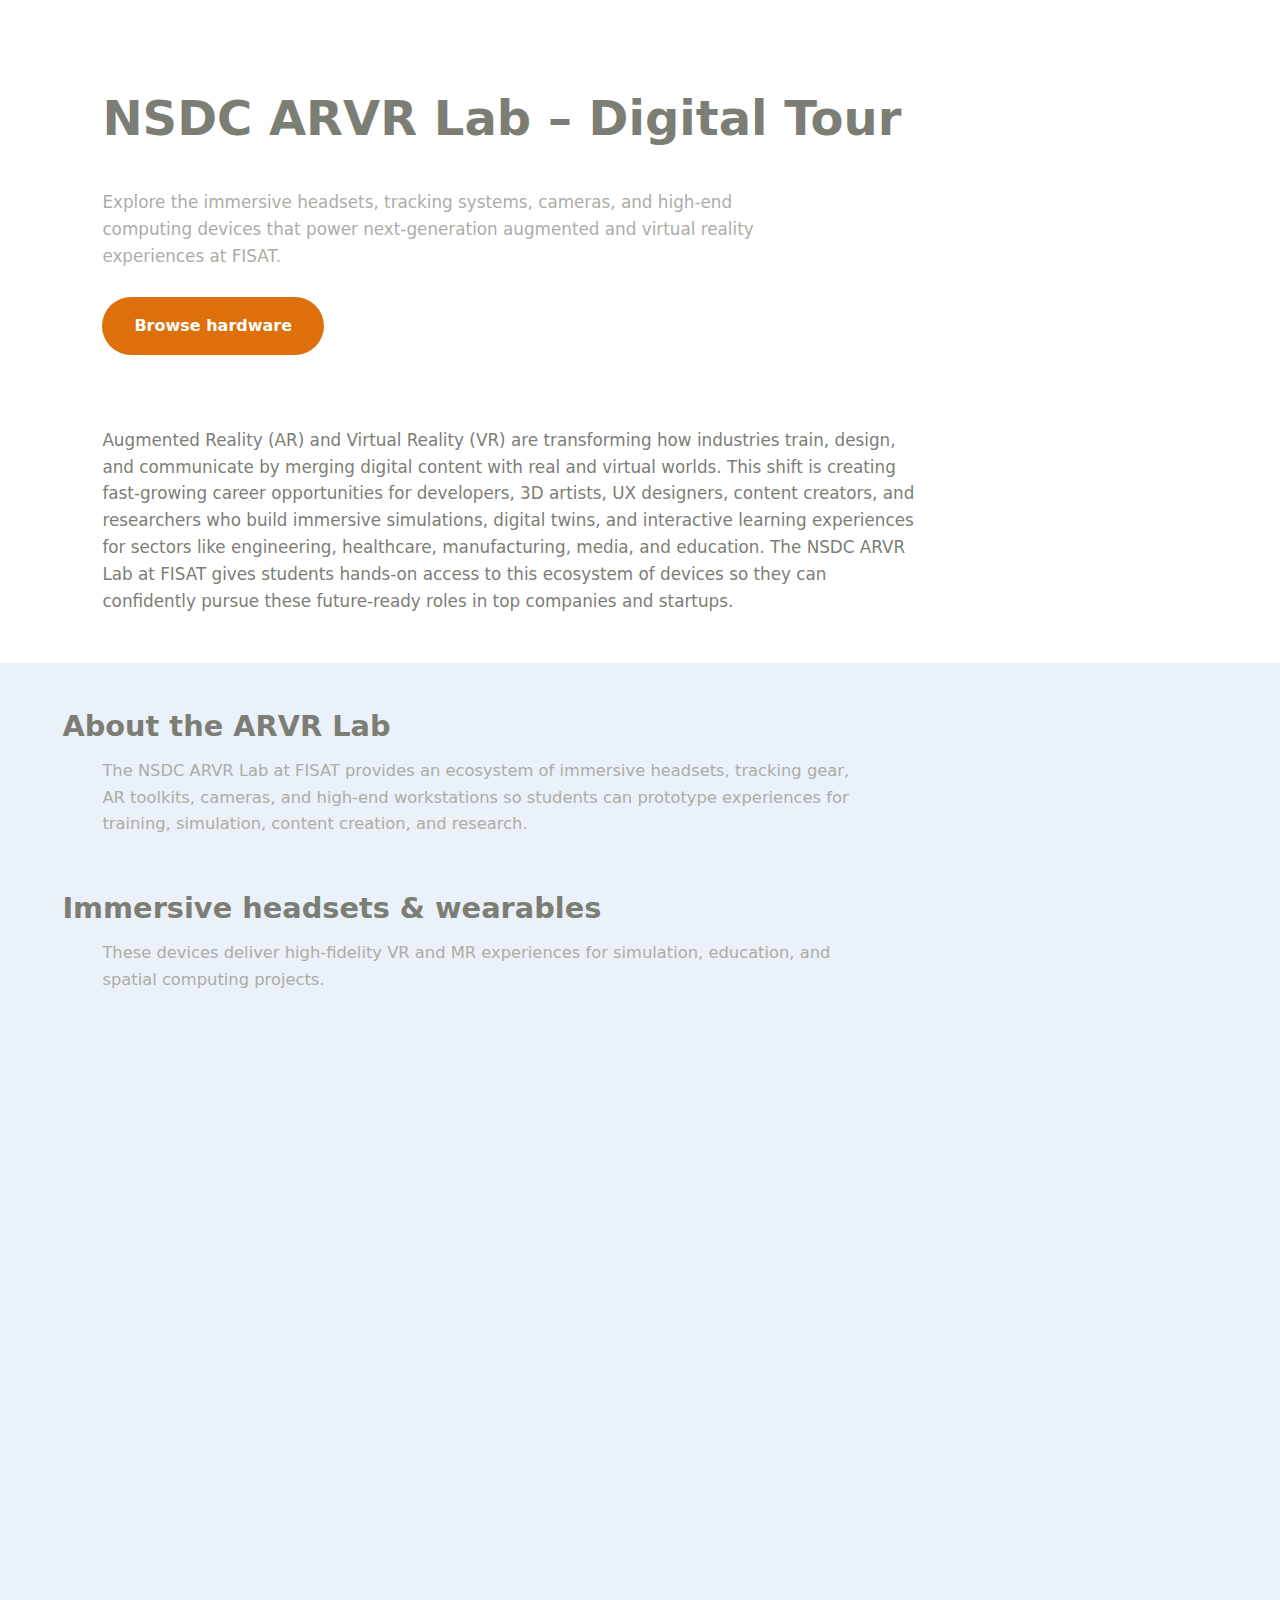
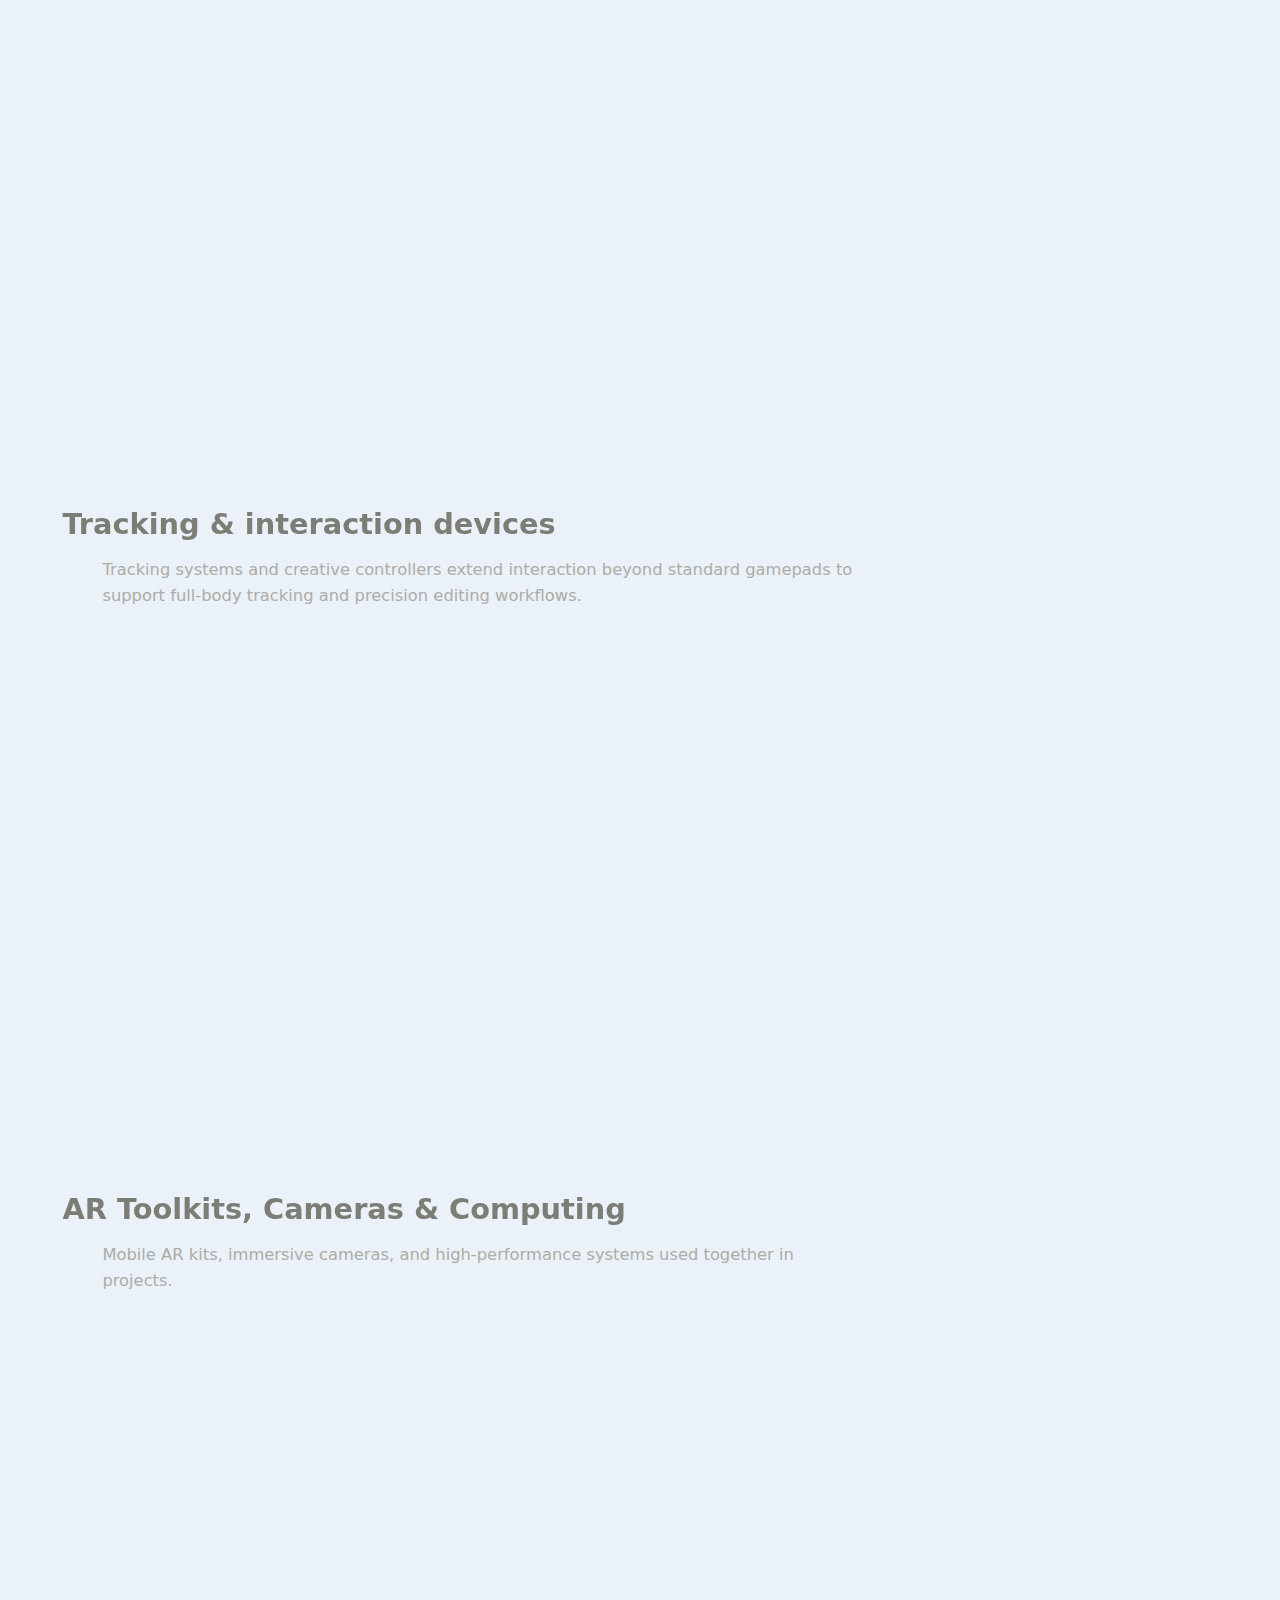
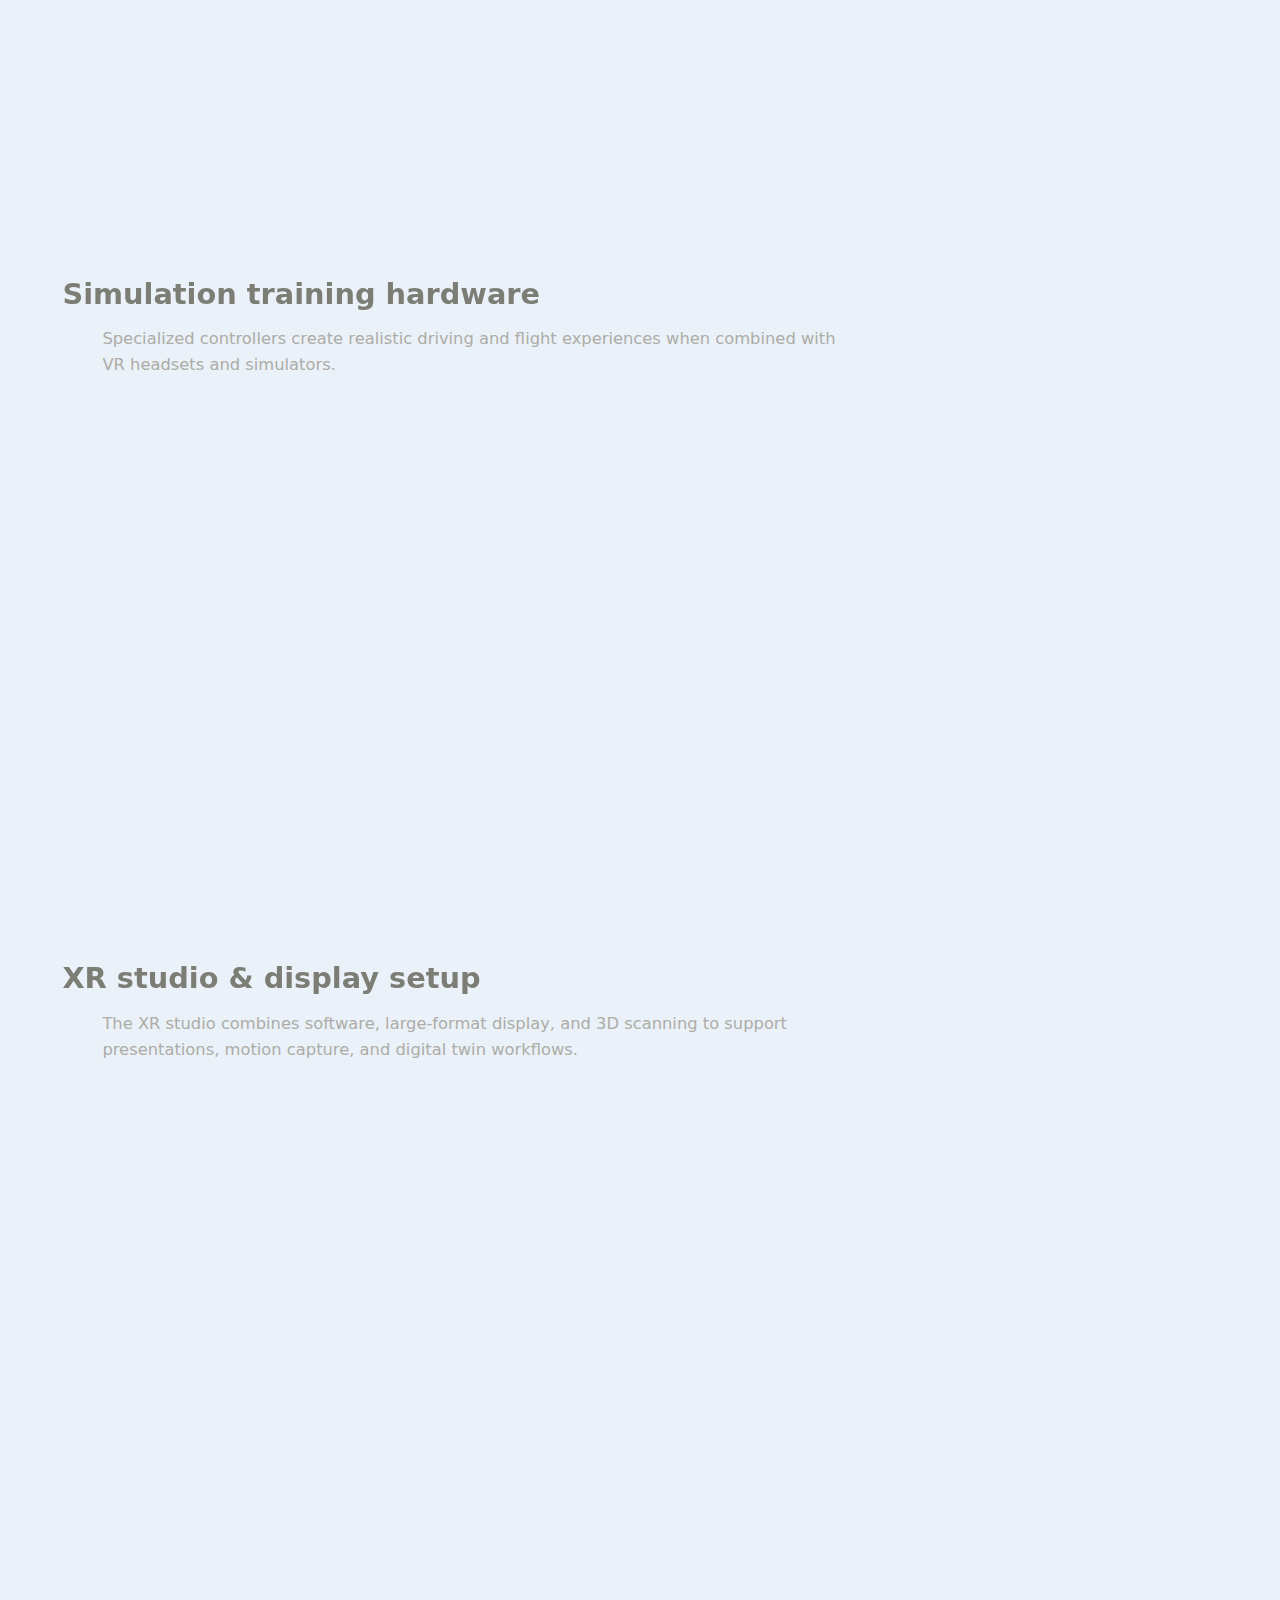
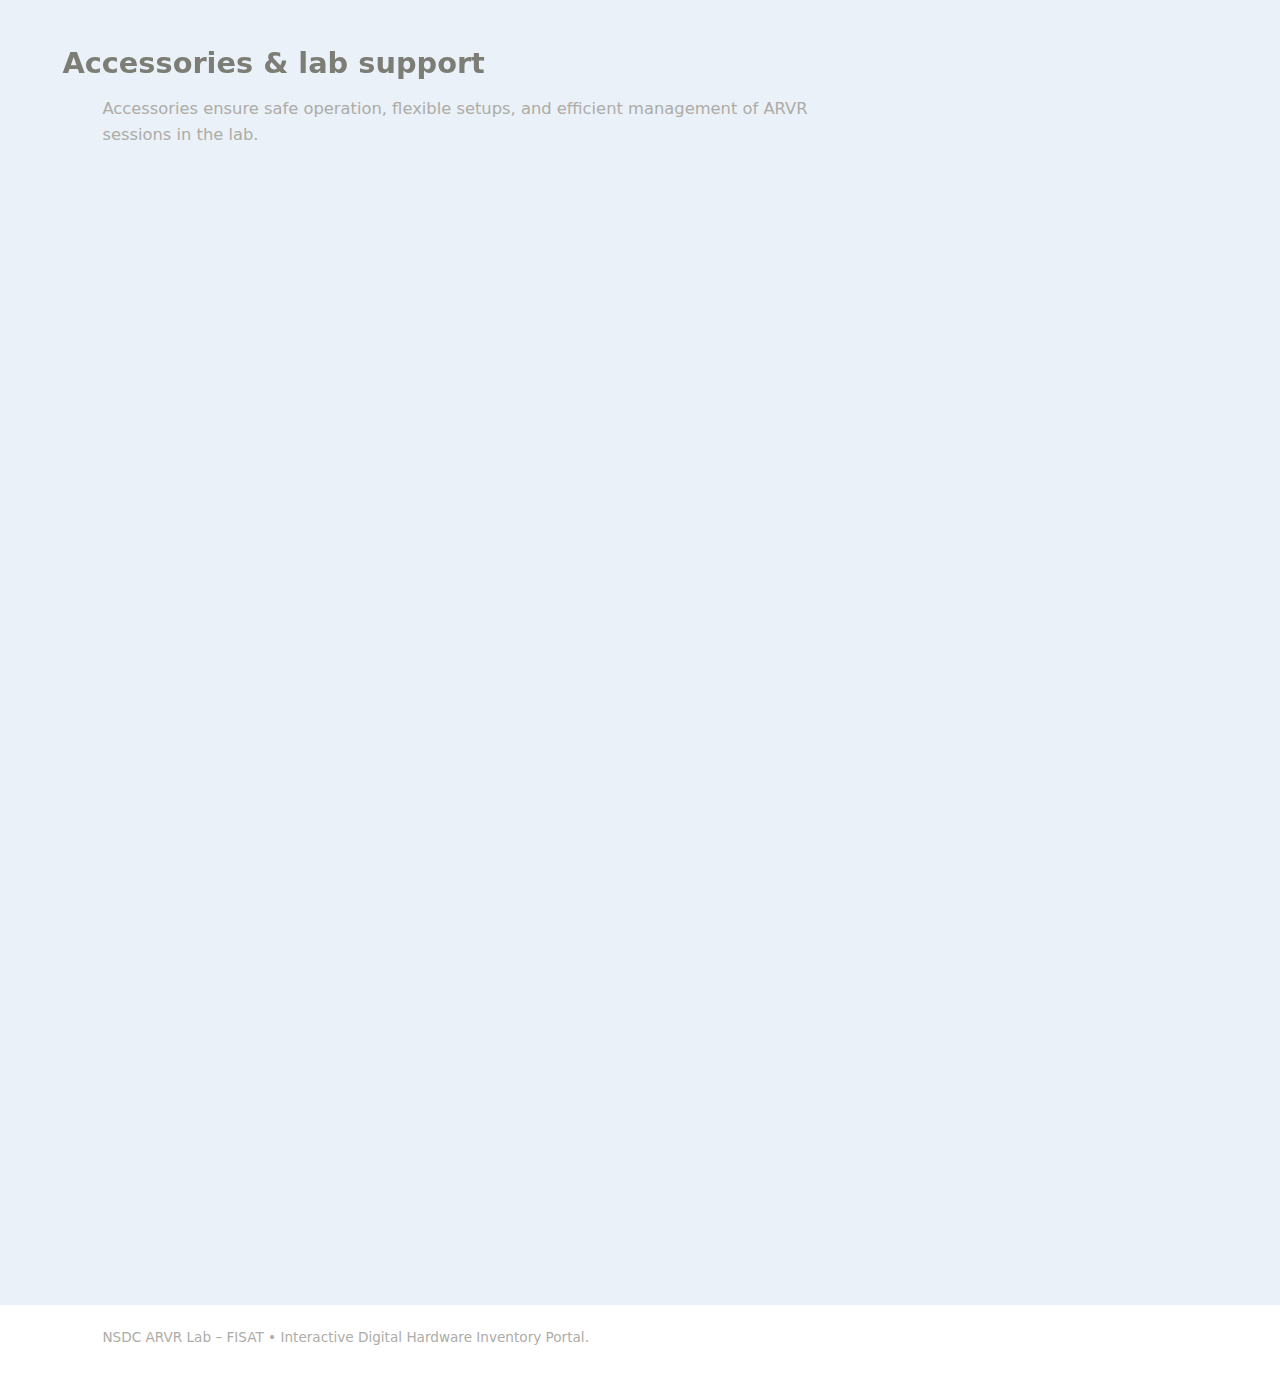
<file: index.html>
<!DOCTYPE html>
<html lang="en">
<head>
  <link type="text/css" href="style.css" rel="stylesheet">
  <meta charset="UTF-8" />
  <title>NSDC ARVR Lab – Hardware Inventory</title>
  <meta name="viewport" content="width=device-width, initial-scale=1" />
</head>
<body>
  <!-- HERO -->
   <div class="head">
    <header>
    <h1 class="hero-title">NSDC ARVR Lab – Digital Tour</h1>
    <p class="hero-sub">
      Explore the immersive headsets, tracking systems, cameras, and high‑end computing devices
      that power next‑generation augmented and virtual reality experiences at FISAT.
    </p>
    <a href="#headsets" class="btn-primary">Browse hardware</a>
  </header>

  <!-- AR/VR + JOBS PARAGRAPH AFTER HEADER -->
  <section id="arvr-careers">
    <p>
      Augmented Reality (AR) and Virtual Reality (VR) are transforming how industries train, design,
      and communicate by merging digital content with real and virtual worlds. This shift is creating
      fast‑growing career opportunities for developers, 3D artists, UX designers, content creators,
      and researchers who build immersive simulations, digital twins, and interactive learning
      experiences for sectors like engineering, healthcare, manufacturing, media, and education.
      The NSDC ARVR Lab at FISAT gives students hands‑on access to this ecosystem of devices so they
      can confidently pursue these future‑ready roles in top companies and startups. 
    </p>
  </section>

   </div>
  

  <main>
    <!-- ABOUT LAB -->
    <section id="about">
      <h2>About the ARVR Lab</h2>
      <p class="section-sub">
        The NSDC ARVR Lab at FISAT provides an ecosystem of immersive headsets, tracking gear,
        AR toolkits, cameras, and high‑end workstations so students can prototype experiences for
        training, simulation, content creation, and research. 
      </p>
    </section>

    <!-- IMMERSIVE HEADSETS -->
    <section id="headsets">
      <h2>Immersive headsets & wearables</h2>
      <p class="section-sub">
        These devices deliver high‑fidelity VR and MR experiences for simulation, education, and
        spatial computing projects. 
      </p>
      <div class="grid">
        <article class="card">
          <span class="tag">VR System</span>
          <!-- image here -->
          <img class="card-img" src="./asset/VivePro.jpg" alt="HTC Vive Pro or Vive Focus with body trackers" />
          <h3>HTC Vive Pro / Vive Focus</h3>
          <p>
            High‑end virtual reality system with body trackers, enabling room‑scale and full‑body
            interaction for advanced simulations and research prototypes.
          </p>
          <p class="meta">Quantity: 1 unit • Use: Training simulators, research experiments.</p>
        </article>

        <article class="card">
          <span class="tag">Standalone VR</span>
          <img class="card-img" src="./asset/meta-quest-3s.jpg" alt="Meta Quest 3S all‑in‑one VR headset" />
          <h3>Meta Quest 3S</h3>
          <p>
            Advanced all‑in‑one headset with mixed reality capabilities and shield cover, ideal for
            MR apps, interactive demos, and student projects.
          </p>
          <p class="meta">Quantity: 3 units • Use: MR apps, lab demos, coursework.</p>
        </article>

        <article class="card">
          <span class="tag">Smart Glasses</span>
          <img class="card-img" src="./asset/raybanglasses.jpg" alt="Meta Ray‑Ban smart mirrored sunglasses" />
          <h3>Meta Ray‑Ban Smart Sunglasses</h3>
          <p>
            Wayfarer‑style smart mirrored sunglasses running SLAM OS, enabling hands‑free AR overlays,
            capture, and contextual guidance.
          </p>
          <p class="meta">Quantity: 1 unit • Use: AR navigation, field experiments.</p>
        </article>

        <article class="card">
          <span class="tag">MR Headset</span>
          <img class="card-img" src="./asset/visionpro.jpg" alt="Apple Vision Pro or HoloLens 2 or Meta Vision Glass" />
          <h3>Apple Vision Pro / HoloLens 2 / Meta Vision Glass</h3>
          <p>
            Premium mixed reality devices for spatial computing, 3D visualization, and enterprise‑grade
            collaboration scenarios. 
          </p>
          <p class="meta">Quantity: 1 unit • Use: Spatial UX, data visualization, design reviews.</p>
        </article>
      </div>
    </section>

    <!-- TRACKING & INTERACTION -->
    <section id="tracking">
      <h2>Tracking & interaction devices</h2>
      <p class="section-sub">
        Tracking systems and creative controllers extend interaction beyond standard gamepads to
        support full‑body tracking and precision editing workflows. 
      </p>
      <div class="grid">
        <article class="card">
          <span class="tag">Tracker</span>
          <img class="card-img" src="./asset/vivetracker.jpg" alt="Vive Tracker v2.0 with calibration props" />
          <h3>Vive Tracker v2.0</h3>
          <p>
            Compact trackers with calibration props to capture body, object, or tool motion for
            immersive simulations and motion‑based interfaces.
          </p>
          <p class="meta">Quantity: 4 units • Use: Body tracking, custom controllers.</p>
        </article>

        <article class="card">
          <span class="tag">Editing Gear</span>
          <img class="card-img" src="./asset/tourbox.jpg" alt="TOURBOX editing console" />
          <h3>TOURBOX Editing Console</h3>
          <p>
            Hardware controller with dials and buttons designed for fast creative workflows in video,
            photo, and XR content editing.
          </p>
          <p class="meta">Quantity: 1 unit • Use: XR content post‑production.</p>
        </article>

        <article class="card">
          <span class="tag">Pen Display</span>
          <img class="card-img" src="./asset/xppen10.jpg" alt="XP-PEN Artist 2nd Gen 10.1 inch pen display" />
          <h3>XP‑PEN Artist 2nd Gen 10.1"</h3>
          <p>
            Display pen tablet for sketching concepts, textures, and UI elements used in ARVR
            experiences.
          </p>
          <p class="meta">Quantity: 1 unit • Use: 2D/3D asset creation, UI design.</p>
        </article>
      </div>
    </section>

    <!-- AR TOOLKITS -->
   <section id="triple-row">
  <h2>AR Toolkits, Cameras & Computing</h2>
  <p class="section-sub">
    Mobile AR kits, immersive cameras, and high-performance systems used together in projects.
  </p>

  <div class="grid grid-3">
    <!-- AR TOOLKIT -->
    <article class="card">
      <span class="tag">AR Toolkit Set</span>
      <img class="card-img" src="./asset/A9.webp" alt="AR toolkit" />
      <h3>AR Toolkit Tab & Accessories</h3>
      <p>
        Samsung Galaxy Tab A9 with mobile headsets and AR Earth Kit.
      </p>
      <p class="meta">Use: Classroom AR, STEM activities</p>
    </article>

    <!-- CAMERA -->
    <article class="card">
      <span class="tag">360 Camera</span>
      <img class="card-img" src="./asset/Insta360-X5-F.jpg" alt="Insta360 X4" />
      <h3>Insta360 X4</h3>
      <p>
        8K waterproof 360° camera for immersive capture.
      </p>
      <p class="meta">Use: VR tours, storytelling</p>
    </article>

    <!-- HIGH-END PC -->
    <article class="card">
      <span class="tag">Workstation</span>
      <img class="card-img" src="./asset/gamingPC.jpg" alt="VR-ready PC" />
      <h3>VR-Ready Desktop PC</h3>
      <p>
        i7 / RTX 5070 / 64GB RAM workstation for XR development.
      </p>
      <p class="meta">Use: Development & simulation</p>
    </article>
  </div>
</section>
 

    <!-- SIMULATION HARDWARE -->
    <section id="simulation">
      <h2>Simulation training hardware</h2>
      <p class="section-sub">
        Specialized controllers create realistic driving and flight experiences when combined with
        VR headsets and simulators.
      </p>
      <div class="grid">
        <article class="card">
          <span class="tag">Driving Rig</span>
          <img class="card-img" src="./asset/G29.webp" alt="Logitech G29 racing wheel and shifter" />
          <h3>Logitech G29 Wheel & Shifter</h3>
          <p>
            Force‑feedback racing wheel, pedals, and driving shifter for realistic driving
            simulations and training scenarios.
          </p>
          <p class="meta">Quantity: Part of 1 simulation kit • Use: Driving simulators.</p>
        </article>

        <article class="card">
          <span class="tag">Joystick</span>
          <img class="card-img" src="./asset/Extreme3D.jpg" alt="Logitech Extreme 3D Pro joystick" />
          <h3>Logitech Extreme 3D Pro</h3>
          <p>
            Precision joystick suitable for flight training, robotics teleoperation, and interactive
            control experiments.
          </p>
          <p class="meta">Quantity: Part of 1 simulation kit • Use: Flight/vehicle simulations.</p>
        </article>

        <article class="card">
          <span class="tag">Seat Kit</span>
          <img class="card-img" src="./asset/racing-wheel-stand-with-seat.jpg" alt="Driving bucket seat starter kit" />
          <h3>Driving Bucket Seat Starter Kit</h3>
          <p>
            Dedicated seat frame for mounting racing wheel setups, improving comfort and realism in
            extended simulation sessions.
          </p>
          <p class="meta">Quantity: 1 kit • Use: Immersive driving labs.</p>
        </article>
      </div>
    </section>

    <!-- XR STUDIO -->
    <section id="xrstudio">
      <h2>XR studio & display setup</h2>
      <p class="section-sub">
        The XR studio combines software, large‑format display, and 3D scanning to support
        presentations, motion capture, and digital twin workflows. 
      </p>
      <div class="grid">
        <article class="card">
          <span class="tag">XR Studio</span>
          <img class="card-img" src="./asset/XRplatform.jpg" alt="XR studio with 43 inch TV and prompter" />
          <h3>XR Software Platform & 43" TV</h3>
          <p>
            XR platform connected to a 43" TV with prompter setup for live demonstrations,
            presentations, and studio‑style recordings. 
          </p>
          <p class="meta">Quantity: 1 setup • Use: Showcase, teaching, live demos.</p>
        </article>

        <article class="card">
          <span class="tag">3D Scanner</span>
          <img class="card-img" src="./asset/Scanner.webp" alt="Creality Ferret 3D scanner with white box" />
          <h3>Creality Ferret 3D Scanner</h3>
          <p>
            Handheld 3D scanner with white box for capturing real‑world objects and importing them
            into ARVR scenes. 
          </p>
          <p class="meta">Quantity: 1 unit • Use: Asset digitization, reverse engineering.</p>
        </article>
      </div>
    </section>

    <!-- ACCESSORIES -->
    <section id="accessories">
      <h2>Accessories & lab support</h2>
      <p class="section-sub">
        Accessories ensure safe operation, flexible setups, and efficient management of ARVR
        sessions in the lab.
      </p>
      <div class="grid">
        <article class="card">
          <span class="tag">Mounts & stands</span>
          <img class="card-img" src="./asset/Scanner.webp" alt="Tripods and tablet supports" />
          <h3>Tripods & Tablet Supports</h3>
          <p>
            Tripods and tablet stands to position cameras, scanners, and display devices during
            capture and demo sessions. 
          </p>
          <p class="meta">Tripods: 4 • Tablet supports: 2.</p>
        </article>

        <article class="card">
          <span class="tag">Audio & connectivity</span>
          <img class="card-img" src="./asset/mixer.jpg" alt="Microphone mixer and cables" />
          <h3>Microphone Mixer & Cables</h3>
          <p>
            Wireless microphone mixer kit, HDMI cables, extension boards, and assorted connectors
            for reliable AV integration. 
          </p>
          <p class="meta">Mic mixer: 1 • HDMI: 2 • Extensions: 3 • Various connectors.</p>
        </article>

        <article class="card">
          <span class="tag">Protection</span>
          <img class="card-img" src="./asset/strap.jpg" alt="Headset straps, cases, and masks" />
          <h3>Headset Accessories</h3>
          <p>
            Oculus Quest 3 straps, headset carry cases, and 100 disposable masks to maintain
            hygiene and protect devices. 
          </p>
          <p class="meta">Straps: 2 • Cases: 4 • Masks: 100.</p>
        </article>

        <article class="card">
          <span class="tag">Lab ambience</span>
          <img class="card-img" src="./asset/ledStrip.webp" alt="LED strip lights and extension boards" />
          <h3>LED Strip Lights & Extras</h3>
          <p>
            LED strip lights and additional extension boards to create an engaging XR studio
            ambience and flexible hardware placement.
          </p>
          <p class="meta">LED strips: 2 • Extensions: 3.</p>
        </article>
      </div>
    </section>
  </main>

  <footer>
    NSDC ARVR Lab – FISAT • Interactive Digital Hardware Inventory Portal.
  </footer>
</body>
</html>
</file>
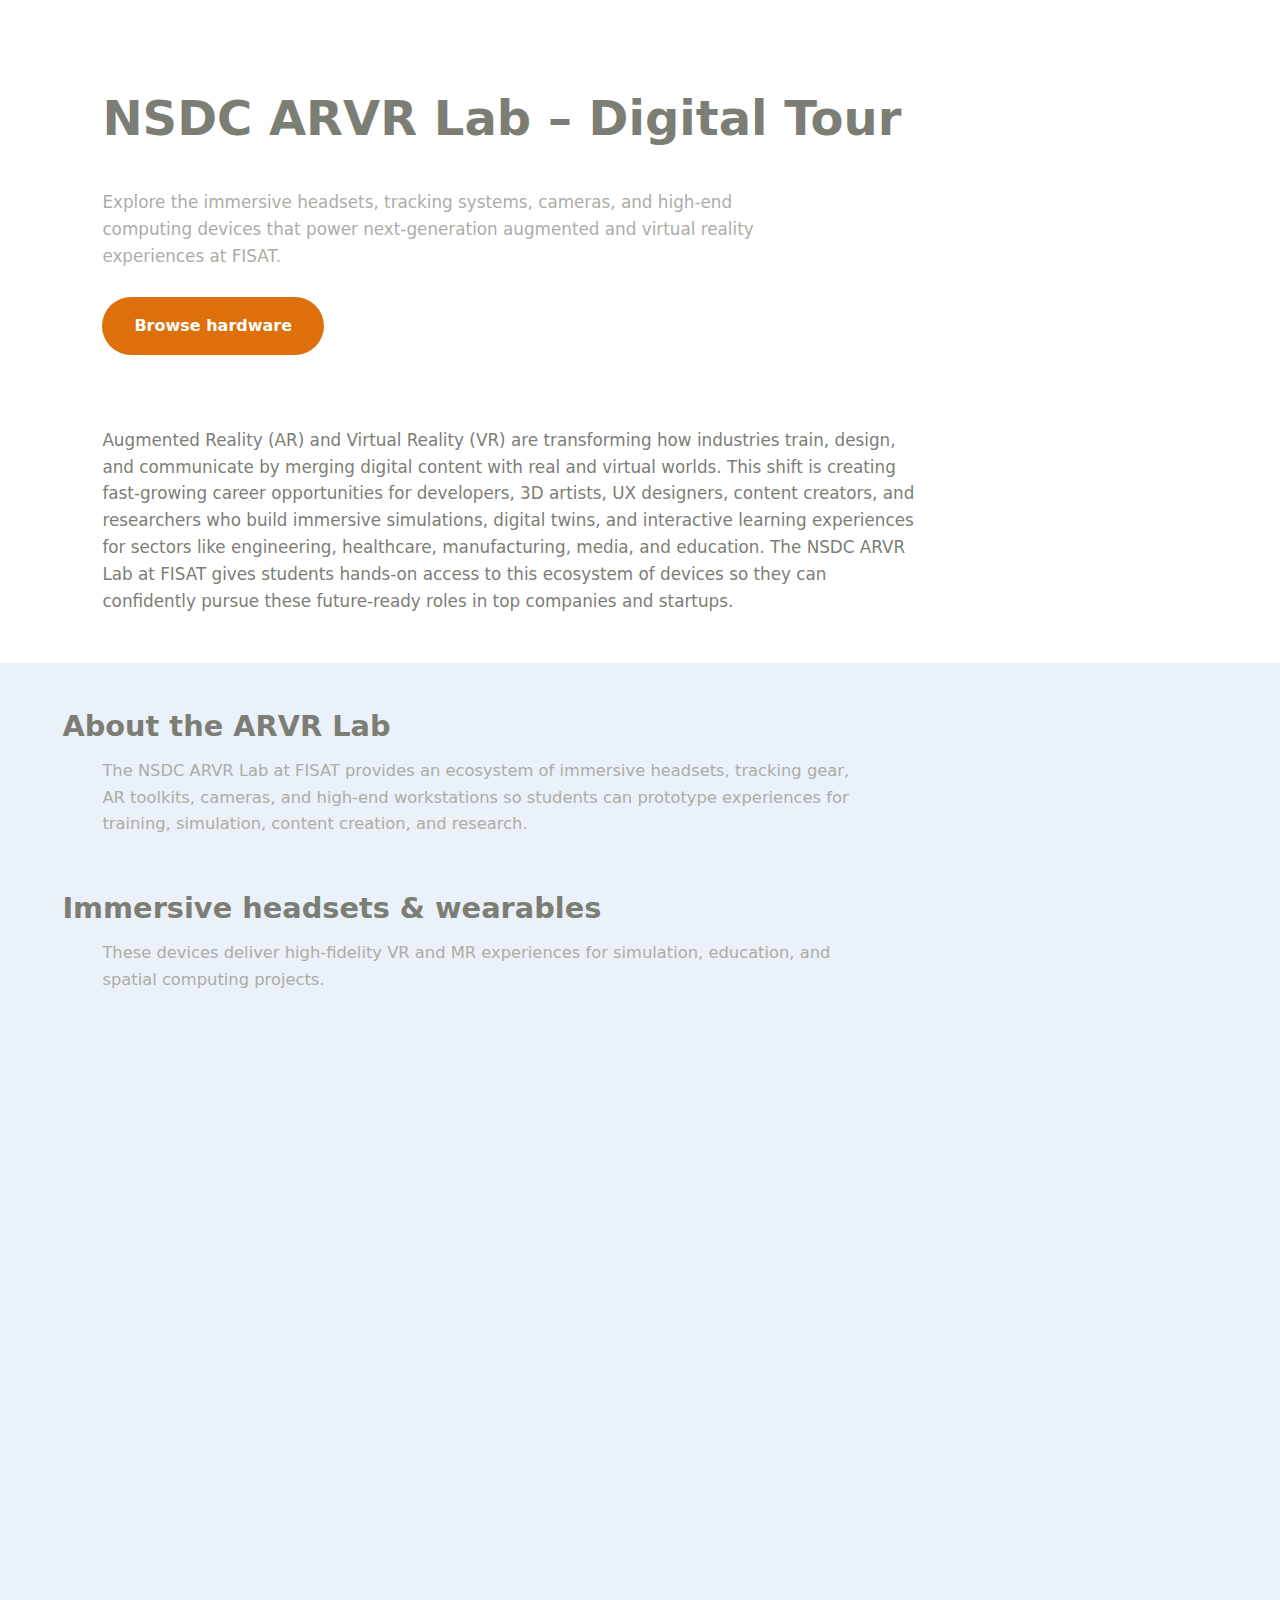
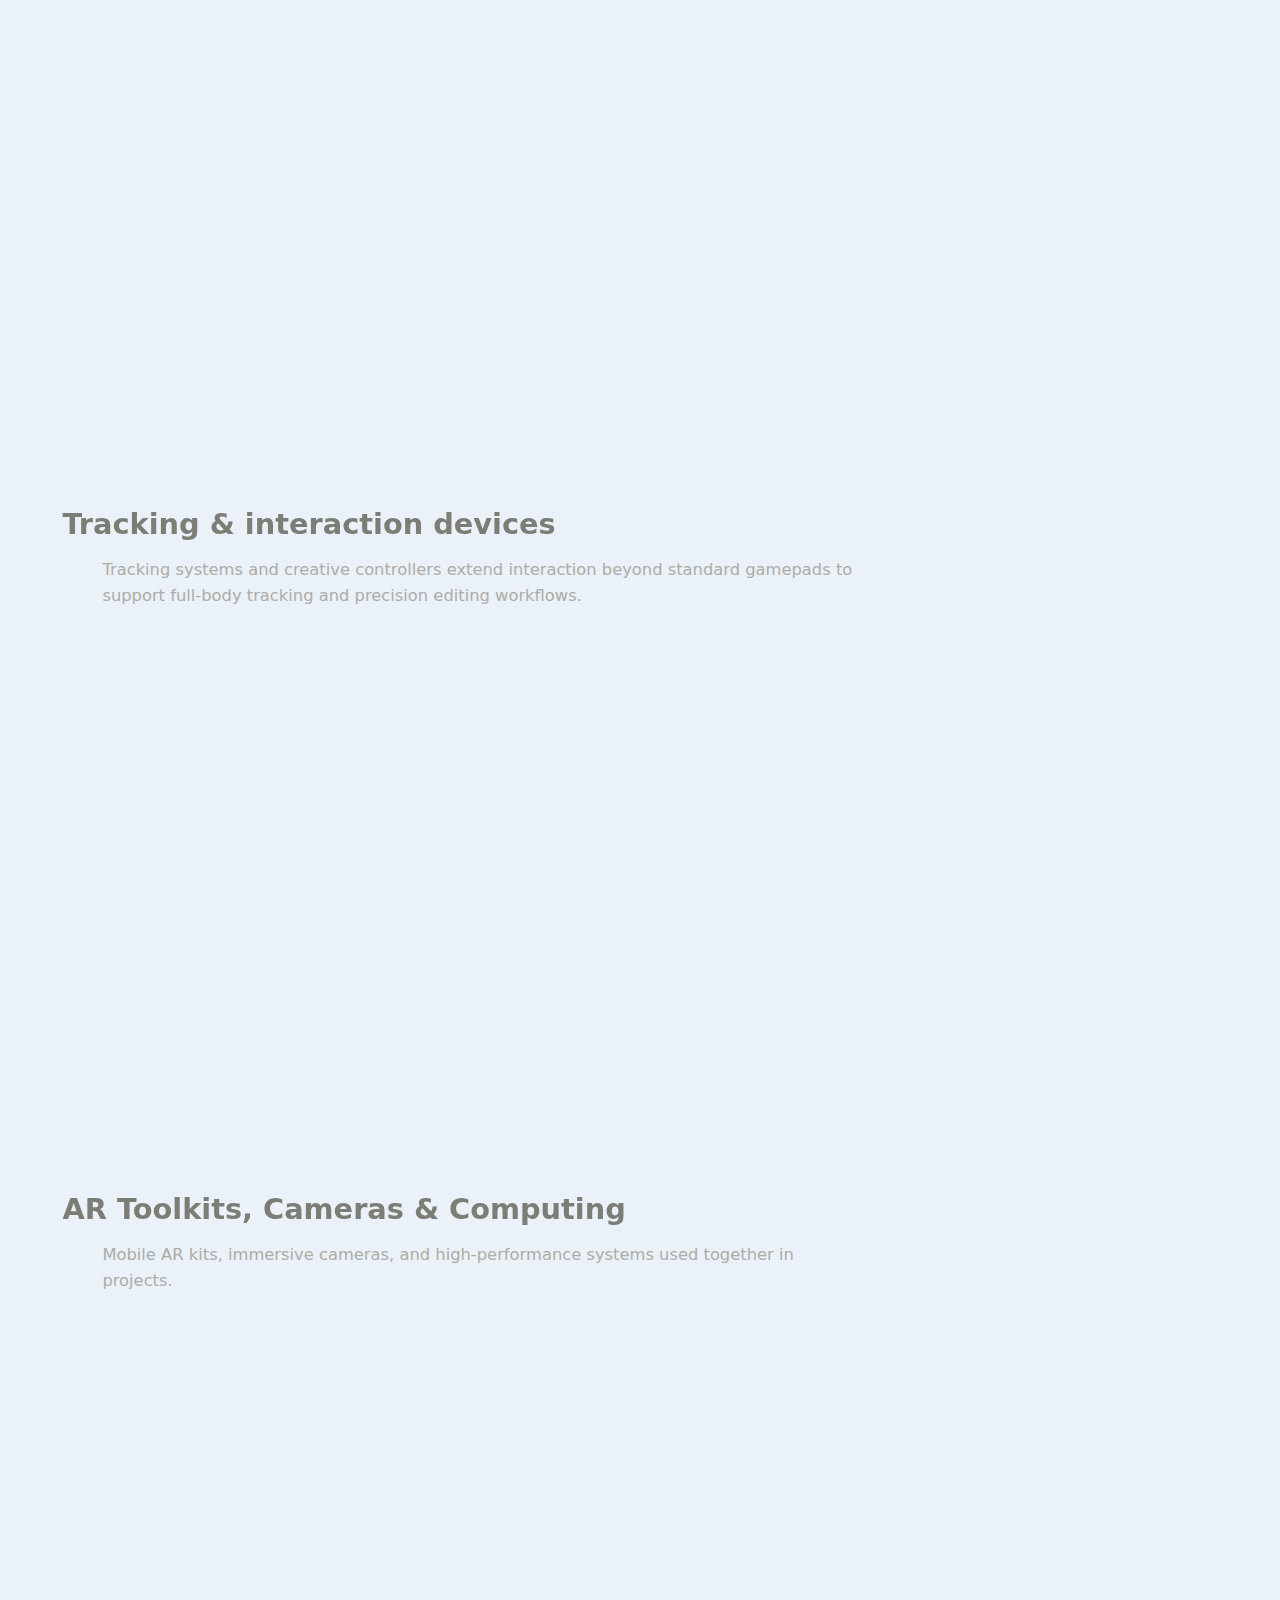
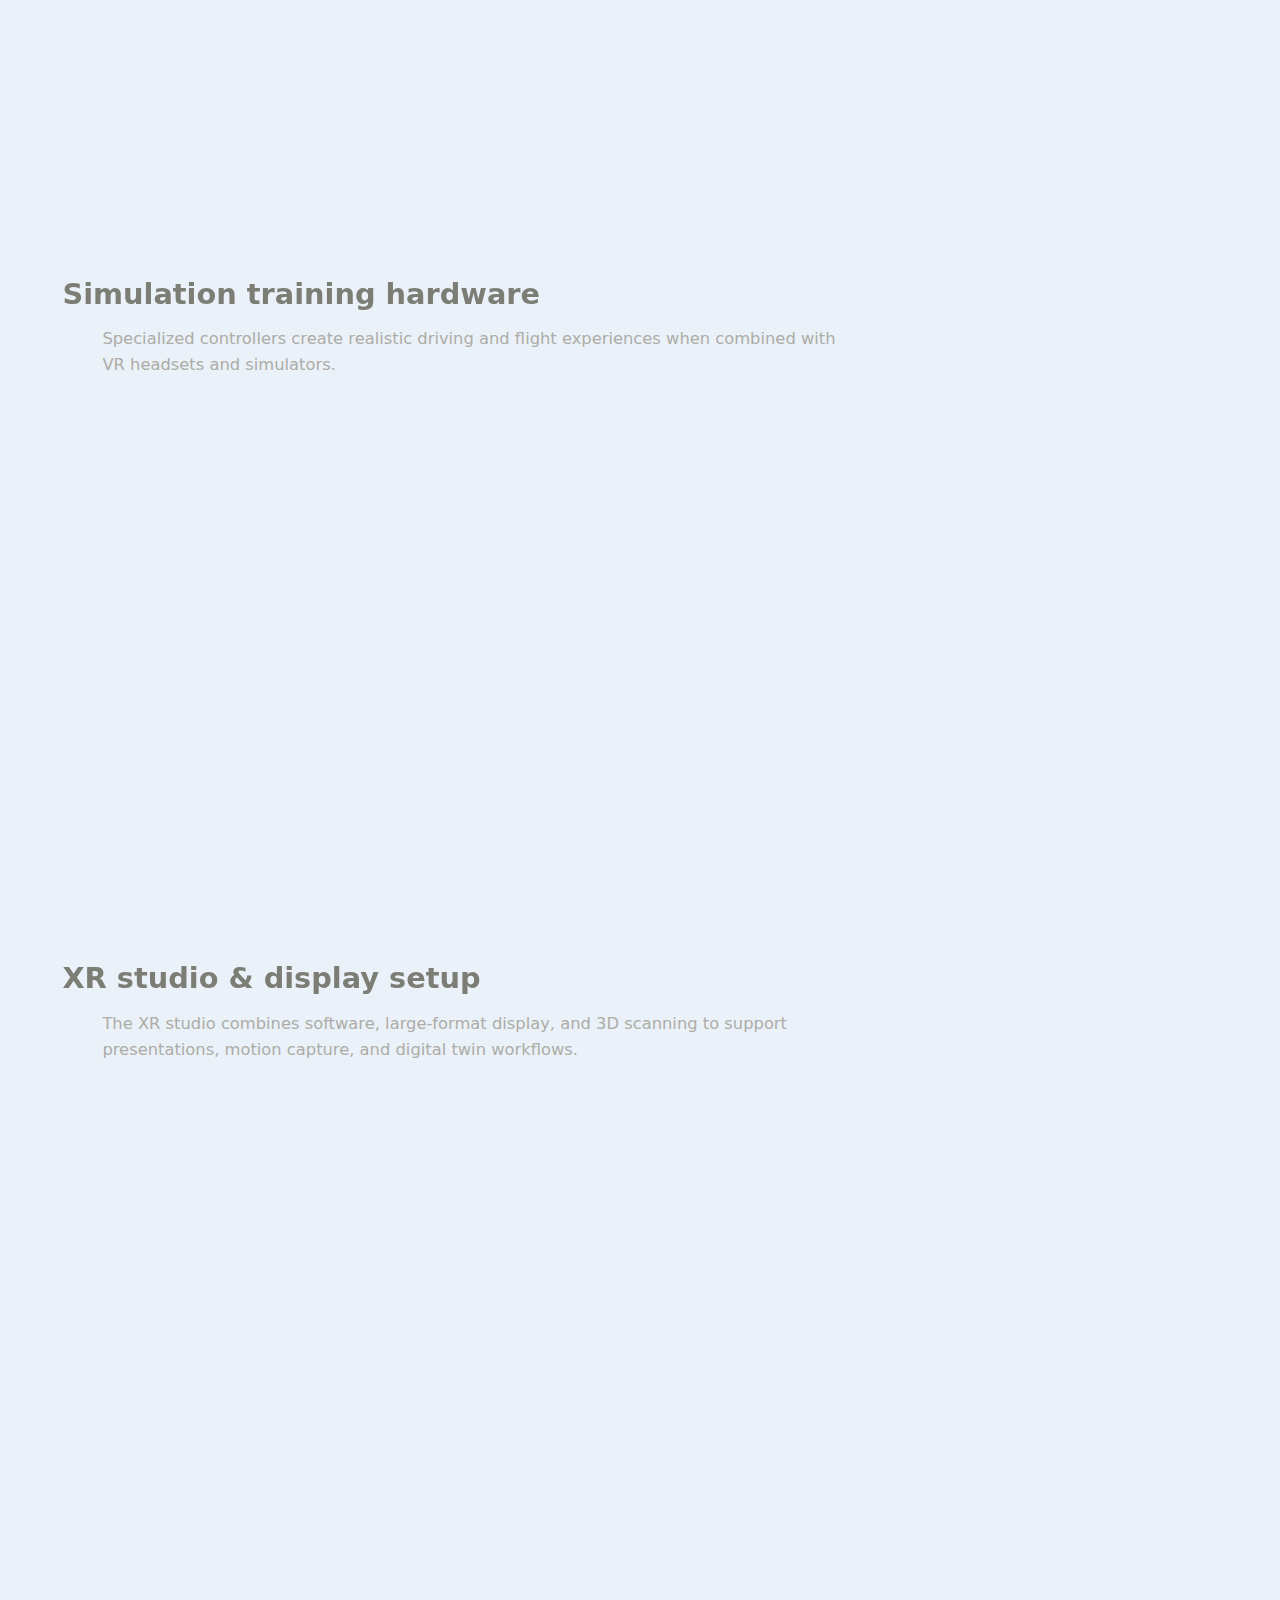
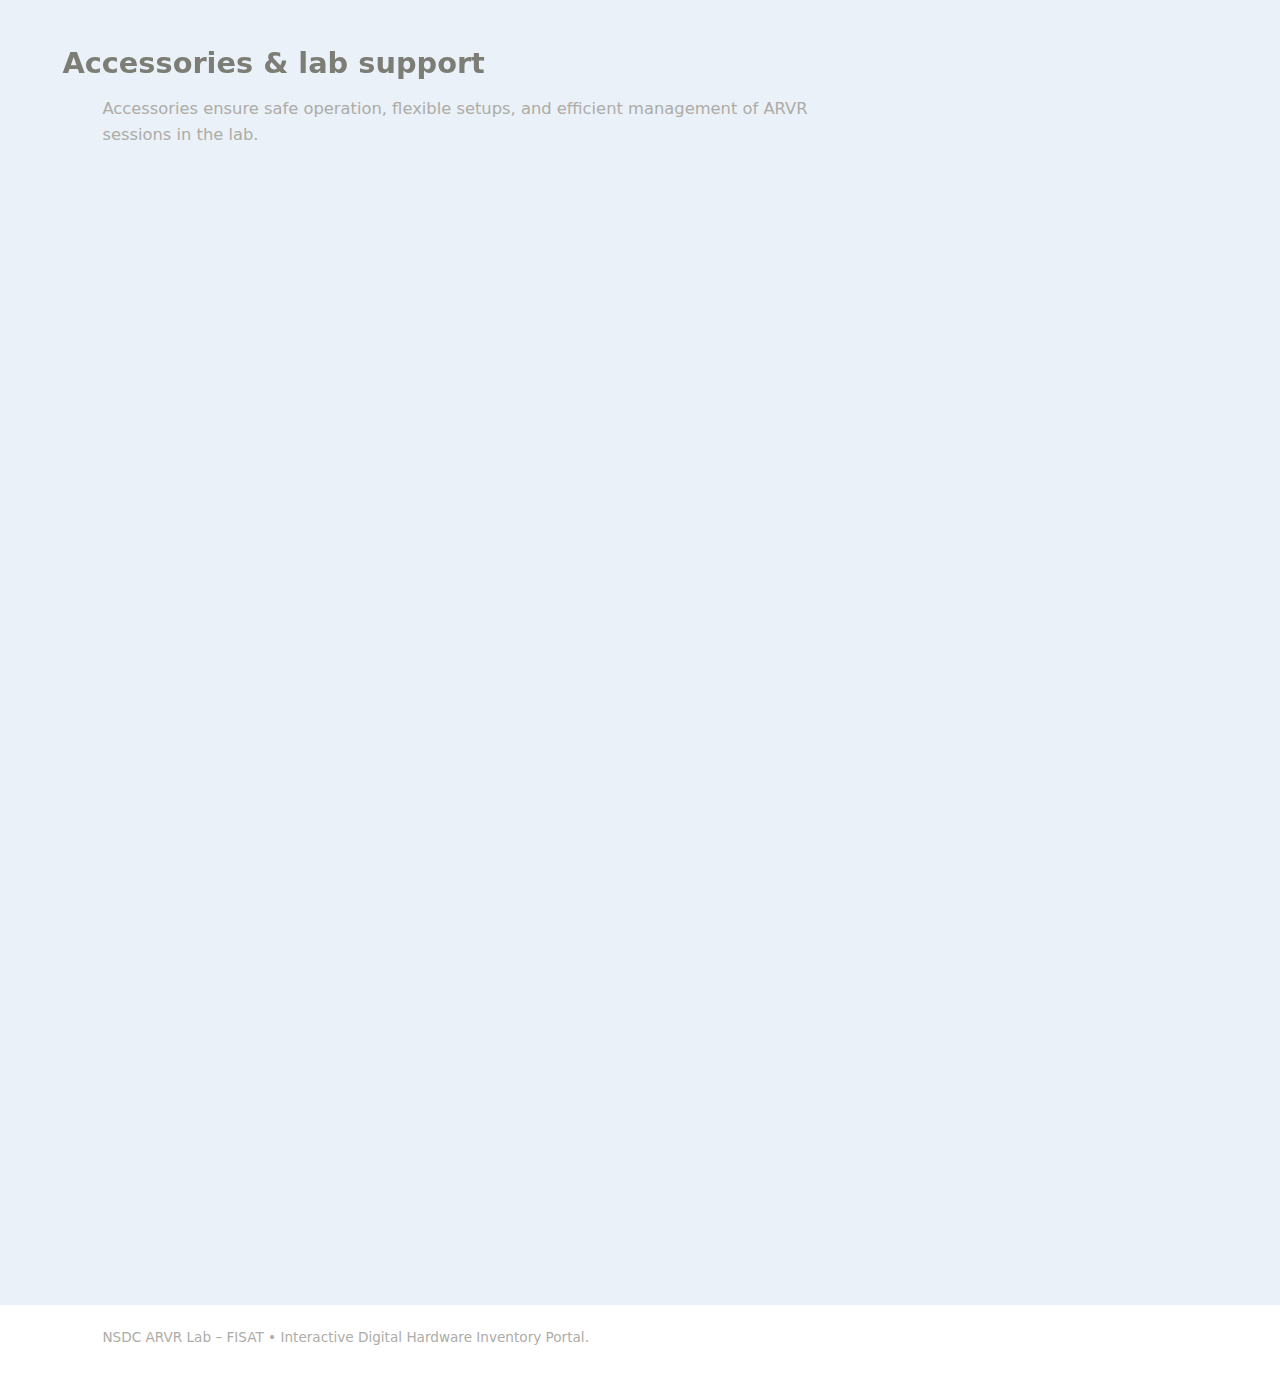
<file: main.html>
<!DOCTYPE html>
<html lang="en">
<head>
  <link type="text/css" href="style.css" rel="stylesheet">
  <meta charset="UTF-8" />
  <title>NSDC ARVR Lab – Hardware Inventory</title>
  <meta name="viewport" content="width=device-width, initial-scale=1" />
</head>
<body>
  <!-- HERO -->
  <header>
    <h1 class="hero-title">NSDC ARVR Lab – Digital Tour</h1>
    <p class="hero-sub">
      Explore the immersive headsets, tracking systems, cameras, and high‑end computing devices
      that power next‑generation augmented and virtual reality experiences at FISAT.
    </p>
    <a href="#headsets" class="btn-primary">Browse hardware</a>
  </header>

  <!-- AR/VR + JOBS PARAGRAPH AFTER HEADER -->
  <section id="arvr-careers">
    <p>
      Augmented Reality (AR) and Virtual Reality (VR) are transforming how industries train, design,
      and communicate by merging digital content with real and virtual worlds. This shift is creating
      fast‑growing career opportunities for developers, 3D artists, UX designers, content creators,
      and researchers who build immersive simulations, digital twins, and interactive learning
      experiences for sectors like engineering, healthcare, manufacturing, media, and education.
      The NSDC ARVR Lab at FISAT gives students hands‑on access to this ecosystem of devices so they
      can confidently pursue these future‑ready roles in top companies and startups. 
    </p>
  </section>

  <main>
    <!-- ABOUT LAB -->
    <section id="about">
      <h2>About the ARVR Lab</h2>
      <p class="section-sub">
        The NSDC ARVR Lab at FISAT provides an ecosystem of immersive headsets, tracking gear,
        AR toolkits, cameras, and high‑end workstations so students can prototype experiences for
        training, simulation, content creation, and research. 
      </p>
    </section>

    <!-- IMMERSIVE HEADSETS -->
    <section id="headsets">
      <h2>Immersive headsets & wearables</h2>
      <p class="section-sub">
        These devices deliver high‑fidelity VR and MR experiences for simulation, education, and
        spatial computing projects. 
      </p>
      <div class="grid">
        <article class="card">
          <span class="tag">VR System</span>
          <!-- image here -->
          <img class="card-img" src="./asset/VivePro.jpg" alt="HTC Vive Pro or Vive Focus with body trackers" />
          <h3>HTC Vive Pro / Vive Focus</h3>
          <p>
            High‑end virtual reality system with body trackers, enabling room‑scale and full‑body
            interaction for advanced simulations and research prototypes.
          </p>
          <p class="meta">Quantity: 1 unit • Use: Training simulators, research experiments.</p>
        </article>

        <article class="card">
          <span class="tag">Standalone VR</span>
          <img class="card-img" src="./asset/meta-quest-3s.jpg" alt="Meta Quest 3S all‑in‑one VR headset" />
          <h3>Meta Quest 3S</h3>
          <p>
            Advanced all‑in‑one headset with mixed reality capabilities and shield cover, ideal for
            MR apps, interactive demos, and student projects.
          </p>
          <p class="meta">Quantity: 3 units • Use: MR apps, lab demos, coursework.</p>
        </article>

        <article class="card">
          <span class="tag">Smart Glasses</span>
          <img class="card-img" src="./asset/raybanglasses.jpg" alt="Meta Ray‑Ban smart mirrored sunglasses" />
          <h3>Meta Ray‑Ban Smart Sunglasses</h3>
          <p>
            Wayfarer‑style smart mirrored sunglasses running SLAM OS, enabling hands‑free AR overlays,
            capture, and contextual guidance.
          </p>
          <p class="meta">Quantity: 1 unit • Use: AR navigation, field experiments.</p>
        </article>

        <article class="card">
          <span class="tag">MR Headset</span>
          <img class="card-img" src="./asset/visionpro.jpg" alt="Apple Vision Pro or HoloLens 2 or Meta Vision Glass" />
          <h3>Apple Vision Pro / HoloLens 2 / Meta Vision Glass</h3>
          <p>
            Premium mixed reality devices for spatial computing, 3D visualization, and enterprise‑grade
            collaboration scenarios. 
          </p>
          <p class="meta">Quantity: 1 unit • Use: Spatial UX, data visualization, design reviews.</p>
        </article>
      </div>
    </section>

    <!-- TRACKING & INTERACTION -->
    <section id="tracking">
      <h2>Tracking & interaction devices</h2>
      <p class="section-sub">
        Tracking systems and creative controllers extend interaction beyond standard gamepads to
        support full‑body tracking and precision editing workflows. 
      </p>
      <div class="grid">
        <article class="card">
          <span class="tag">Tracker</span>
          <img class="card-img" src="./asset/vivetracker.jpg" alt="Vive Tracker v2.0 with calibration props" />
          <h3>Vive Tracker v2.0</h3>
          <p>
            Compact trackers with calibration props to capture body, object, or tool motion for
            immersive simulations and motion‑based interfaces.
          </p>
          <p class="meta">Quantity: 4 units • Use: Body tracking, custom controllers.</p>
        </article>

        <article class="card">
          <span class="tag">Editing Gear</span>
          <img class="card-img" src="./asset/tourbox.jpg" alt="TOURBOX editing console" />
          <h3>TOURBOX Editing Console</h3>
          <p>
            Hardware controller with dials and buttons designed for fast creative workflows in video,
            photo, and XR content editing.
          </p>
          <p class="meta">Quantity: 1 unit • Use: XR content post‑production.</p>
        </article>

        <article class="card">
          <span class="tag">Pen Display</span>
          <img class="card-img" src="./asset/xppen10.jpg" alt="XP-PEN Artist 2nd Gen 10.1 inch pen display" />
          <h3>XP‑PEN Artist 2nd Gen 10.1"</h3>
          <p>
            Display pen tablet for sketching concepts, textures, and UI elements used in ARVR
            experiences.
          </p>
          <p class="meta">Quantity: 1 unit • Use: 2D/3D asset creation, UI design.</p>
        </article>
      </div>
    </section>

    <!-- AR TOOLKITS -->
   <section id="triple-row">
  <h2>AR Toolkits, Cameras & Computing</h2>
  <p class="section-sub">
    Mobile AR kits, immersive cameras, and high-performance systems used together in projects.
  </p>

  <div class="grid grid-3">
    <!-- AR TOOLKIT -->
    <article class="card">
      <span class="tag">AR Toolkit Set</span>
      <img class="card-img" src="./asset/A9.webp" alt="AR toolkit" />
      <h3>AR Toolkit Tab & Accessories</h3>
      <p>
        Samsung Galaxy Tab A9 with mobile headsets and AR Earth Kit.
      </p>
      <p class="meta">Use: Classroom AR, STEM activities</p>
    </article>

    <!-- CAMERA -->
    <article class="card">
      <span class="tag">360 Camera</span>
      <img class="card-img" src="./asset/Insta360-X5-F.jpg" alt="Insta360 X4" />
      <h3>Insta360 X4</h3>
      <p>
        8K waterproof 360° camera for immersive capture.
      </p>
      <p class="meta">Use: VR tours, storytelling</p>
    </article>

    <!-- HIGH-END PC -->
    <article class="card">
      <span class="tag">Workstation</span>
      <img class="card-img" src="./asset/gamingPC.jpg" alt="VR-ready PC" />
      <h3>VR-Ready Desktop PC</h3>
      <p>
        i7 / RTX 5070 / 64GB RAM workstation for XR development.
      </p>
      <p class="meta">Use: Development & simulation</p>
    </article>
  </div>
</section>
 

    <!-- SIMULATION HARDWARE -->
    <section id="simulation">
      <h2>Simulation training hardware</h2>
      <p class="section-sub">
        Specialized controllers create realistic driving and flight experiences when combined with
        VR headsets and simulators.
      </p>
      <div class="grid">
        <article class="card">
          <span class="tag">Driving Rig</span>
          <img class="card-img" src="./asset/G29.webp" alt="Logitech G29 racing wheel and shifter" />
          <h3>Logitech G29 Wheel & Shifter</h3>
          <p>
            Force‑feedback racing wheel, pedals, and driving shifter for realistic driving
            simulations and training scenarios.
          </p>
          <p class="meta">Quantity: Part of 1 simulation kit • Use: Driving simulators.</p>
        </article>

        <article class="card">
          <span class="tag">Joystick</span>
          <img class="card-img" src="./asset/Extreme3D.jpg" alt="Logitech Extreme 3D Pro joystick" />
          <h3>Logitech Extreme 3D Pro</h3>
          <p>
            Precision joystick suitable for flight training, robotics teleoperation, and interactive
            control experiments.
          </p>
          <p class="meta">Quantity: Part of 1 simulation kit • Use: Flight/vehicle simulations.</p>
        </article>

        <article class="card">
          <span class="tag">Seat Kit</span>
          <img class="card-img" src="./asset/racing-wheel-stand-with-seat.jpg" alt="Driving bucket seat starter kit" />
          <h3>Driving Bucket Seat Starter Kit</h3>
          <p>
            Dedicated seat frame for mounting racing wheel setups, improving comfort and realism in
            extended simulation sessions.
          </p>
          <p class="meta">Quantity: 1 kit • Use: Immersive driving labs.</p>
        </article>
      </div>
    </section>

    <!-- XR STUDIO -->
    <section id="xrstudio">
      <h2>XR studio & display setup</h2>
      <p class="section-sub">
        The XR studio combines software, large‑format display, and 3D scanning to support
        presentations, motion capture, and digital twin workflows. 
      </p>
      <div class="grid">
        <article class="card">
          <span class="tag">XR Studio</span>
          <img class="card-img" src="./asset/XRplatform.jpg" alt="XR studio with 43 inch TV and prompter" />
          <h3>XR Software Platform & 43" TV</h3>
          <p>
            XR platform connected to a 43" TV with prompter setup for live demonstrations,
            presentations, and studio‑style recordings. 
          </p>
          <p class="meta">Quantity: 1 setup • Use: Showcase, teaching, live demos.</p>
        </article>

        <article class="card">
          <span class="tag">3D Scanner</span>
          <img class="card-img" src="./asset/Scanner.webp" alt="Creality Ferret 3D scanner with white box" />
          <h3>Creality Ferret 3D Scanner</h3>
          <p>
            Handheld 3D scanner with white box for capturing real‑world objects and importing them
            into ARVR scenes. 
          </p>
          <p class="meta">Quantity: 1 unit • Use: Asset digitization, reverse engineering.</p>
        </article>
      </div>
    </section>

    <!-- ACCESSORIES -->
    <section id="accessories">
      <h2>Accessories & lab support</h2>
      <p class="section-sub">
        Accessories ensure safe operation, flexible setups, and efficient management of ARVR
        sessions in the lab.
      </p>
      <div class="grid">
        <article class="card">
          <span class="tag">Mounts & stands</span>
          <img class="card-img" src="./asset/Scanner.webp" alt="Tripods and tablet supports" />
          <h3>Tripods & Tablet Supports</h3>
          <p>
            Tripods and tablet stands to position cameras, scanners, and display devices during
            capture and demo sessions. 
          </p>
          <p class="meta">Tripods: 4 • Tablet supports: 2.</p>
        </article>

        <article class="card">
          <span class="tag">Audio & connectivity</span>
          <img class="card-img" src="./asset/mixer.jpg" alt="Microphone mixer and cables" />
          <h3>Microphone Mixer & Cables</h3>
          <p>
            Wireless microphone mixer kit, HDMI cables, extension boards, and assorted connectors
            for reliable AV integration. 
          </p>
          <p class="meta">Mic mixer: 1 • HDMI: 2 • Extensions: 3 • Various connectors.</p>
        </article>

        <article class="card">
          <span class="tag">Protection</span>
          <img class="card-img" src="./asset/strap.jpg" alt="Headset straps, cases, and masks" />
          <h3>Headset Accessories</h3>
          <p>
            Oculus Quest 3 straps, headset carry cases, and 100 disposable masks to maintain
            hygiene and protect devices. 
          </p>
          <p class="meta">Straps: 2 • Cases: 4 • Masks: 100.</p>
        </article>

        <article class="card">
          <span class="tag">Lab ambience</span>
          <img class="card-img" src="./asset/ledStrip.webp" alt="LED strip lights and extension boards" />
          <h3>LED Strip Lights & Extras</h3>
          <p>
            LED strip lights and additional extension boards to create an engaging XR studio
            ambience and flexible hardware placement.
          </p>
          <p class="meta">LED strips: 2 • Extensions: 3.</p>
        </article>
      </div>
    </section>
  </main>

  <footer>
    NSDC ARVR Lab – FISAT • Interactive Digital Hardware Inventory Portal.
  </footer>
</body>
</html>
</file>
<file: style.css>
:root {
      --dark-grey: #7C7D75;
      --mid-grey: #ADACA7;
      --light-grey: #D9DADF;
      --cream: #eaf1f8;
      --accent: #DD700B;
      --bg: #ffffff;
    }

    * { box-sizing: border-box;

          max-width: 100%;

    }

    body {
      margin: 0;
      font-family: system-ui, -apple-system, BlinkMacSystemFont, "Segoe UI", sans-serif;
      background: var(--bg);
      color: var(--dark-grey);
      line-height: 1.6;
      font-size: 24px;
    }

    header {
      padding: 3rem 8vw 2.2rem;
      background: var(--bg);

    }

    head
    .hero-title {
      font-size: 2.8rem;
      margin: 0 0 0.5rem;
    }

    .hero-sub {
      max-width: 720px;
      font-size: 1.05rem;
      color: var(--mid-grey);
      margin: 0 0 1.7rem;
    }

    .btn-primary {
      display: inline-block;
      padding: 1rem 2rem;
      background: var(--accent);
      color: #fff;
      text-decoration: none;
      border-radius: 999px;
      font-weight: 600;
      font-size: 1rem;
    }

    #arvr-careers {
      padding: 1.6rem 8vw 0;
      background: #ffffff;
    }

    #arvr-careers p {
      max-width: 820px;
      margin: 0;
      font-size: 1.05rem;
      color: var(--dark-grey);
    }

    main {
      padding: 2.5rem 8vw 3rem;
      background: var(--cream);
    }

    section {
      margin-bottom: 3rem;
    }

    h2 {
      font-size: 1.8rem;
      margin: 0 0 0.6rem;
      color: var(--dark-grey);
    }

    .section-sub {
      margin: 0 0 1.8rem;
      color: var(--mid-grey);
      max-width: 760px;
      font-size: 1.02rem;
    }

    .grid {
      display: grid;
      grid-template-columns: repeat(auto-fit, minmax(260px, 1fr));
      gap: 2rem;
    }

    .card {
      background: #fff;
      border-radius: 10px;
      padding: 1.1rem 2rem 1.3rem;
      border: 1px solid var(--light-grey);
      box-shadow: 0 6px 16px rgba(0,0,0,0.05);
      font-size: 0.98rem;
      height: 500px;
    }
    .card img{
      width: 100%;
      height: 150px;
      object-fit:scale-down;
      background-color: #ffffff;
    }

    .card h3 {
      margin: 0 0 0.3rem;
      font-size: 1.1rem;
      color: var(--dark-grey);
      text-align:center;
      
      
    }
    .tag {
      display: inline-block;
      margin-bottom: 0.45rem;
      padding: 0.18rem 0.65rem;
      border-radius: 999px;
      background: var(--light-grey);
      font-size: 0.75rem;
      text-transform: uppercase;
      letter-spacing: 0.05em;
      color: #444;
      text-align: center;
    }

    .card p{
        text-align: center;
    }
    .meta {
      margin-top: 0.6rem;
      font-size: 0.85rem;
      color: var(--mid-grey);
      text-align: center;
    }

    .card-img {
      width: 100%;
      height: 160px;
      border-radius: 8px;
      object-fit: cover;
      margin-bottom: 0.6rem;
      background: #f2f2f2;
    }

    footer {
      padding: 1.4rem 8vw 2rem;
      font-size: 0.85rem;
      color: var(--mid-grey);
      background: var(--bg);
    }

    @media (max-width: 600px) {
      .hero-title { font-size: 2.3rem; }
      body { font-size: 16px; }
      .card-img { height: 150px; }
    }
    .card {
     transition: 
        transform 0.35s ease,
        box-shadow 0.35s ease,
        border-color 0.35s ease;
      cursor: pointer;
     position: relative;
        overflow: hidden;
    }

    .card:hover {
      transform: translateY(-10px) scale(1.02);
      box-shadow: 0 18px 40px rgba(0,0,0,0.15);
      border-color: var(--accent);
    }
    .card-img {
     transition: transform 0.4s ease;
    }

    .card:hover .card-img {
      transform: scale(1.08);
    }
    .card::before {
        content: "";
        position: absolute;
        inset: 0;
        border-radius: 10px;
        box-shadow: inset 0 0 0 0 var(--accent);
        transition: box-shadow 0.35s ease;
    }

    .card:hover::before {
      box-shadow: inset 0 0 0 2px var(--accent);
    }
    .card h3 {
      transition: color 0.3s ease;
    }

    .card:hover h3 {
      color: var(--accent);
    }
    .card:active {
     transform: scale(0.98);
    }

/* force 3 cards in one row */
.grid-3 {
  display: grid;
  grid-template-columns: repeat(3, 1fr);
  gap: 2rem;
}
/* ===== SINGLE CARD ON MOBILE ===== */
@media (max-width: 600px) {
  .grid {
    grid-template-columns: 1fr;
    gap: 1.4rem;
  }

  .card {
    padding: 1rem 1.2rem;
    height: auto;
  }
}

/* ===== HIDE SCROLLBAR EVERYWHERE ===== */
html, body {
  overflow-x: hidden;
}

/* Chrome, Edge, Safari */
html::-webkit-scrollbar,
body::-webkit-scrollbar {
  width: 0;
  height: 0;
}

/* Firefox */
html, body {
  scrollbar-width: none;
}

/* IE / old Edge */
html, body {
  -ms-overflow-style: none;
}
/* ===== SCROLL ANIMATION ===== */
.card {
  opacity: 0;
  transform: translateY(40px) scale(0.96);
  transition:
    opacity 0.6s ease,
    transform 0.8s ease;
}

/* when card becomes visible */
.card.show {
  opacity: 1;
  transform: translateY(0) scale(1);
}
#why-arvr {
  background: var(--cream);
  padding-top: 2rem;
}
#why-arvr .card{
  height: 300px;
}
/* ===== HEADING SCROLL ANIMATION ===== */
/* ===== CSS HEADING ANIMATION ===== */
h2 {
  transform: translateX(-40px);
}
/* ===== INTERACTIVE CTA BUTTON ===== */
.btn-primary {
  position: relative;
  overflow: hidden;
  transition:
    transform 0.25s ease,
    box-shadow 0.25s ease,
    background 0.25s ease;
}

/* Hover effect */
.btn-primary:hover {
  transform: translateY(-3px) scale(1.05);
  box-shadow: 0 12px 30px rgba(221, 112, 11, 0.45);
  background: #f07d15;
}

/* Ripple light sweep */
.btn-primary::after {
  content: "";
  position: absolute;
  top: 0;
  left: -120%;
  width: 120%;
  height: 100%;
  background: linear-gradient(
    120deg,
    transparent,
    rgba(255,255,255,0.35),
    transparent
  );
  transition: left 0.6s ease;
}

.btn-primary:hover::after {
  left: 120%;
}

/* Click / tap feedback */
.btn-primary:active {
  transform: scale(0.96);
}
/* ===== HERO WITH LOGO ===== */
.hero {
  position: relative;
}

.hero-content {
  display: flex;
  align-items: center;
  justify-content: space-between;
  gap: 2rem;
}

.hero-text {
  max-width: 650px;
}

.hero-logo img {
  width: 500px;
  height: auto;
  opacity: 0.9;
  transition: transform 0.3s ease;
  margin-top: 50px;
}

.hero-logo img:hover {
  transform: scale(1.05);
}
@media (max-width: 600px) {
  .hero-content {
    flex-direction: column;
    text-align: center;
  }

  .hero-logo img {
    width: 120px;
    margin-top: 1.2rem;
  }
}
@media (max-width: 600px) {
  h1, h2 {
    transform: translateY(20px); /* vertical only */
    padding-left: 0;
    margin-left: 0;
  }
}
/* ===== SMALLER CARDS ON MOBILE ===== */
@media (max-width: 600px) {

  .grid {
    gap: 1rem;
  }

  .card {
    padding: 0.7rem 0.9rem;
    font-size: 0.82rem;
    border-radius: 8px;
    height: auto;
  }

  .card-img {
    height: 95px;
    margin-bottom: 0.4rem;
  }

  .card h3 {
    font-size: 0.95rem;
    line-height: 1.2;
    margin-bottom: 0.3rem;
  }

  .card p {
    font-size: 0.8rem;
    line-height: 1.35;
  }

  .meta {
    font-size: 0.75rem;
    margin-top: 0.4rem;
  }

  .tag {
    font-size: 0.65rem;
    padding: 0.15rem 0.5rem;
  }
}
@media (max-width: 400px) {
  .card-img {
    height: 80px;
  }
}
</file>
